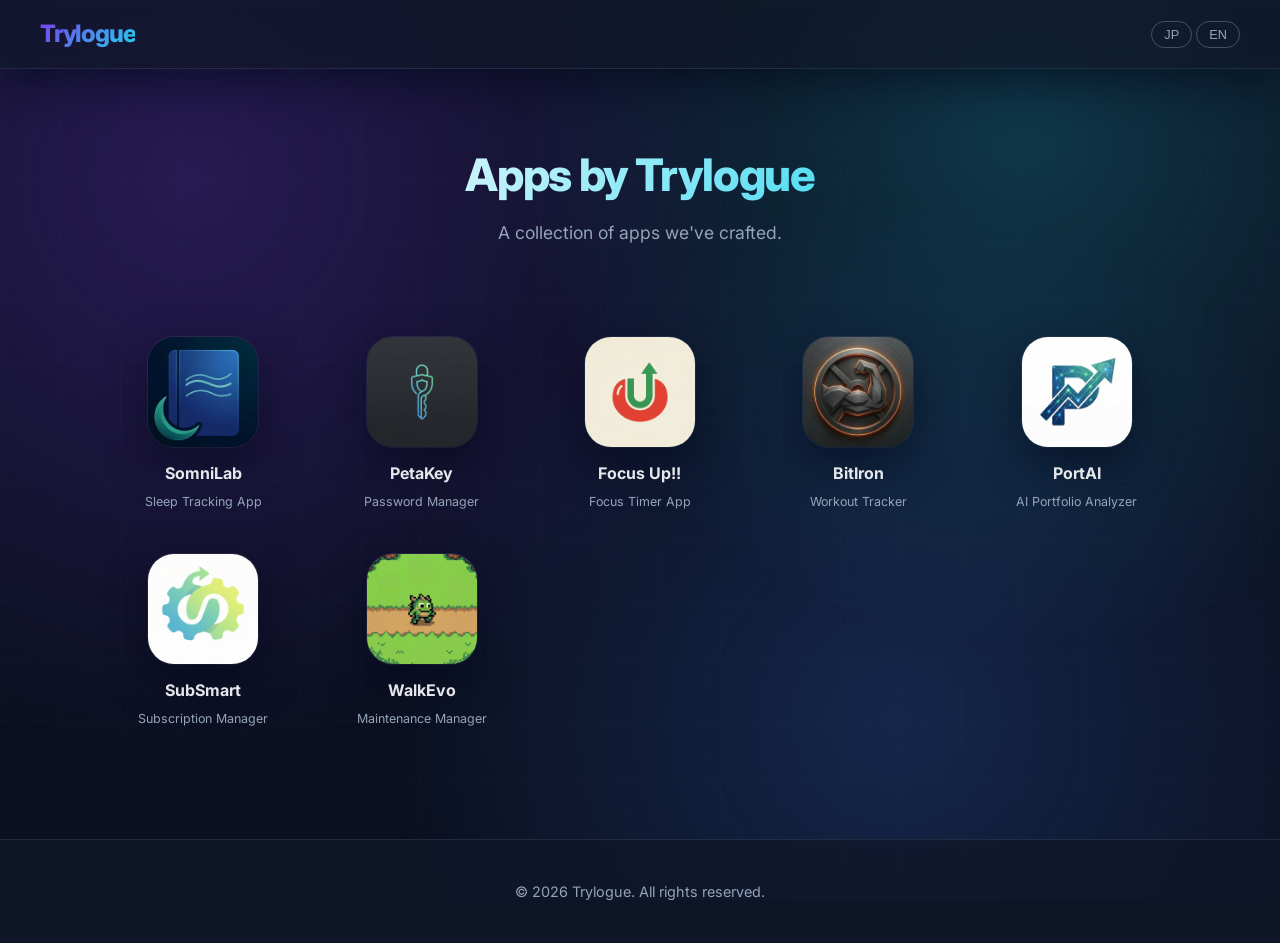
<file: index.html>
<!DOCTYPE html>
<html lang="ja">
<head>
    <meta charset="UTF-8">
    <meta name="viewport" content="width=device-width, initial-scale=1.0">
    <title>Trylogue Apps</title>
    <link rel="preconnect" href="https://fonts.googleapis.com">
    <link rel="preconnect" href="https://fonts.gstatic.com" crossorigin>
    <link href="https://fonts.googleapis.com/css2?family=Inter:wght@400;600;800&family=Noto+Sans+JP:wght@400;500;700&display=swap" rel="stylesheet">
    <style>
        :root {
            --primary: #7C3AED;
            --primary-hover: #6D28D9;
            --secondary: #22D3EE;
            --bg-color: #0B1020;
            --text-main: #E5E7EB;
            --text-sub: #94A3B8;
            --glass-bg: rgba(16, 24, 40, 0.7);
            --shadow: 0 25px 60px -30px rgba(124, 58, 237, 0.8);
            --radius: 18px;
            --neon-border: rgba(124, 58, 237, 0.45);
            --grid-line: rgba(148, 163, 184, 0.08);
        }
        * { margin: 0; padding: 0; box-sizing: border-box; }
        body {
            font-family: 'Inter', 'Noto Sans JP', sans-serif;
            background-color: var(--bg-color);
            color: var(--text-main);
            line-height: 1.6;
            overflow-x: hidden;
            position: relative;
        }
        body::before, body::after { content: ''; position: fixed; inset: 0; pointer-events: none; z-index: -2; }
        body::before {
            background:
                radial-gradient(circle at 15% 20%, rgba(124, 58, 237, 0.25), transparent 45%),
                radial-gradient(circle at 80% 15%, rgba(34, 211, 238, 0.2), transparent 40%),
                radial-gradient(circle at 70% 80%, rgba(59, 130, 246, 0.2), transparent 45%);
        }
        body::after {
            background-image:
                linear-gradient(var(--grid-line) 1px, transparent 1px),
                linear-gradient(90deg, var(--grid-line) 1px, transparent 1px);
            background-size: 60px 60px;
            z-index: -1;
            opacity: 0.35;
        }
        a { text-decoration: none; color: inherit; transition: 0.3s; }
        ul { list-style: none; }

        /* --- Header --- */
        header {
            position: sticky;
            top: 0;
            z-index: 1000;
            display: flex;
            justify-content: space-between;
            align-items: center;
            padding: 15px 40px;
            background: var(--glass-bg);
            backdrop-filter: blur(12px);
            border-bottom: 1px solid rgba(148, 163, 184, 0.15);
            box-shadow: 0 12px 40px rgba(2, 8, 23, 0.55);
        }
        header h1 {
            font-weight: 800;
            font-size: 1.5rem;
            background: linear-gradient(135deg, var(--primary), var(--secondary));
            -webkit-background-clip: text;
            -webkit-text-fill-color: transparent;
            letter-spacing: -0.05em;
        }
        .lang-switch button {
            background: none;
            border: 1px solid rgba(148, 163, 184, 0.4);
            padding: 5px 12px;
            border-radius: 20px;
            cursor: pointer;
            font-size: 0.8rem;
            transition: 0.3s;
            color: var(--text-sub);
        }
        .lang-switch button:hover { border-color: var(--secondary); color: var(--secondary); }

        /* --- Hero --- */
        #hero {
            padding: 80px 20px 50px;
            text-align: center;
        }
        .hero-content {
            max-width: 680px;
            margin: 0 auto;
            animation: fadeUp 0.8s cubic-bezier(0.2, 0.8, 0.2, 1);
        }
        .hero-content h2 {
            font-size: 2.8rem;
            line-height: 1.2;
            margin-bottom: 16px;
            font-weight: 800;
            letter-spacing: -0.03em;
            background: linear-gradient(120deg, #fff, var(--secondary));
            -webkit-background-clip: text;
            -webkit-text-fill-color: transparent;
        }
        .hero-content p {
            font-size: 1.1rem;
            color: var(--text-sub);
        }

        /* --- Apps Grid --- */
        #apps {
            padding: 40px 20px 100px;
            max-width: 1100px;
            margin: 0 auto;
        }
        .app-grid {
            display: grid;
            grid-template-columns: repeat(auto-fill, minmax(160px, 1fr));
            gap: 32px;
            justify-items: center;
        }
        .app-card {
            display: flex;
            flex-direction: column;
            align-items: center;
            text-decoration: none;
            transition: transform 0.3s;
            position: relative;
            width: 100%;
            max-width: 200px;
        }
        .app-card:hover { transform: translateY(-6px); }
        .app-icon {
            width: 110px;
            height: 110px;
            border-radius: 26px;
            box-shadow: 0 16px 40px rgba(2, 6, 23, 0.5), 0 0 0 1px rgba(148, 163, 184, 0.15);
            margin-bottom: 14px;
            object-fit: cover;
            background: rgba(15, 23, 42, 0.9);
            transition: box-shadow 0.3s;
        }
        .app-card:hover .app-icon {
            box-shadow: 0 20px 50px rgba(124, 58, 237, 0.45), 0 0 0 1px rgba(124, 58, 237, 0.4);
        }
        .app-name {
            font-weight: 700;
            font-size: 1rem;
            color: var(--text-main);
            text-align: center;
            margin-bottom: 6px;
        }
        .app-desc {
            font-size: 0.78rem;
            color: var(--text-sub);
            text-align: center;
            line-height: 1.4;
            margin-bottom: 12px;
        }
        .store-badge {
            height: 34px;
            opacity: 0.9;
        }
        .app-card:hover .store-badge { opacity: 1; }

        /* --- Footer --- */
        footer {
            text-align: center;
            padding: 40px;
            background: rgba(15, 23, 42, 0.8);
            border-top: 1px solid rgba(148, 163, 184, 0.15);
            color: var(--text-sub);
            font-size: 0.9rem;
        }

        /* --- Animations --- */
        .fade-in {
            opacity: 0;
            transform: translateY(20px);
            transition: opacity 0.5s ease-out, transform 0.5s ease-out;
        }
        .fade-in.is-visible { opacity: 1; transform: none; }
        @keyframes fadeUp {
            from { opacity: 0; transform: translateY(24px); }
            to { opacity: 1; transform: translateY(0); }
        }

        /* --- Mobile --- */
        @media (max-width: 600px) {
            header { padding: 15px 20px; }
            .hero-content h2 { font-size: 2rem; }
            .app-grid { grid-template-columns: repeat(2, 1fr); gap: 24px; }
        }
    </style>
</head>
<body>
    <header>
        <h1>Trylogue</h1>
        <div class="lang-switch">
            <button onclick="setLanguage('ja')">JP</button>
            <button onclick="setLanguage('en')">EN</button>
        </div>
    </header>

    <section id="hero">
        <div class="hero-content">
            <h2 data-i18n="hero_title">Trylogueのアプリ一覧</h2>
            <p data-i18n="hero_subtitle">私たちが開発したアプリをご紹介します。</p>
        </div>
    </section>

    <section id="apps">
        <div class="app-grid">

            <a href="apps/somnilab.html" class="app-card fade-in">
                <img src="somninote.icon" alt="SomniLab" class="app-icon" onerror="this.src='https://placehold.co/110x110/6366F1/white?text=S'">
                <p class="app-name" data-i18n="app_somninote">SomniLab</p>
                <p class="app-desc" data-i18n="desc_somninote">睡眠管理アプリ</p>
            </a>

            <a href="apps/petakey.html" class="app-card fade-in">
                <img src="petakey.icon" alt="PetaKey" class="app-icon" onerror="this.src='https://placehold.co/110x110/F59E0B/white?text=P'">
                <p class="app-name" data-i18n="app_petakey">PetaKey</p>
                <p class="app-desc" data-i18n="desc_petakey">パスワード管理アプリ</p>
            </a>

            <a href="apps/focusup.html" class="app-card fade-in">
                <img src="focusup.icon" alt="Focus Up!!" class="app-icon" onerror="this.src='https://placehold.co/110x110/10B981/white?text=F'">
                <p class="app-name" data-i18n="app_focusup">Focus Up!!</p>
                <p class="app-desc" data-i18n="desc_focusup">集中タイマーアプリ</p>
            </a>

            <a href="apps/bitiron.html" class="app-card fade-in">
                <img src="bitiron.icon" alt="BitIron" class="app-icon" onerror="this.src='https://placehold.co/110x110/EF4444/white?text=B'">
                <p class="app-name" data-i18n="app_bitiron">BitIron</p>
                <p class="app-desc" data-i18n="desc_bitiron">筋トレ管理アプリ</p>
            </a>

            <a href="apps/portai.html" class="app-card fade-in">
                <img src="portai.icon" alt="PortAI" class="app-icon" onerror="this.src='https://placehold.co/110x110/3B82F6/white?text=P'">
                <p class="app-name" data-i18n="app_portai">PortAI</p>
                <p class="app-desc" data-i18n="desc_portai">投資ポートフォリオAI診断</p>
            </a>

            <a href="apps/subsmart.html" class="app-card fade-in">
                <img src="subsmart.icon" alt="SubSmart" class="app-icon" onerror="this.src='https://placehold.co/110x110/EC4899/white?text=S'">
                <p class="app-name" data-i18n="app_subsmart">SubSmart</p>
                <p class="app-desc" data-i18n="desc_subsmart">サブスク・固定費管理アプリ</p>
            </a>

            <a href="apps/walkevo.html" class="app-card fade-in">
                <img src="walkevo.icon" alt="WalkEvo" class="app-icon" onerror="this.src='https://placehold.co/110x110/84CC16/white?text=W'">
                <p class="app-name" data-i18n="app_walkevo">WalkEvo</p>
                <p class="app-desc" data-i18n="desc_walkevo">歩数管理アプリ</p>
            </a>

        </div>
    </section>

    <footer>
        <p>&copy; 2026 Trylogue. All rights reserved.</p>
    </footer>

    <script>
        const translations = {
            ja: {
                hero_title: "Trylogueのアプリ一覧",
                hero_subtitle: "私たちが開発したアプリをご紹介します。",
                app_somninote: "SomniLab",
                desc_somninote: "睡眠管理アプリ",
                app_petakey: "ペタキー",
                desc_petakey: "パスワード管理アプリ",
                app_focusup: "Focus Up!!",
                desc_focusup: "集中タイマーアプリ",
                app_bitiron: "鉄録",
                desc_bitiron: "筋トレ管理アプリ",
                app_portai: "ポートAI",
                desc_portai: "投資ポートフォリオAI診断",
                app_subsmart: "サブスマ",
                desc_subsmart: "サブスク・固定費管理アプリ",
                app_walkevo: "WalkEvo",
                desc_walkevo: "歩数管理アプリ"
            },
            en: {
                hero_title: "Apps by Trylogue",
                hero_subtitle: "A collection of apps we've crafted.",
                app_somninote: "SomniLab",
                desc_somninote: "Sleep Tracking App",
                app_petakey: "PetaKey",
                desc_petakey: "Password Manager",
                app_focusup: "Focus Up!!",
                desc_focusup: "Focus Timer App",
                app_bitiron: "BitIron",
                desc_bitiron: "Workout Tracker",
                app_portai: "PortAI",
                desc_portai: "AI Portfolio Analyzer",
                app_subsmart: "SubSmart",
                desc_subsmart: "Subscription Manager",
                app_walkevo: "WalkEvo",
                desc_walkevo: "Maintenance Manager"
            }
        };

        function setLanguage(lang) {
            document.documentElement.lang = lang;
            document.querySelectorAll('[data-i18n]').forEach(el => {
                const key = el.getAttribute('data-i18n');
                if (translations[lang][key] !== undefined) {
                    el.innerText = translations[lang][key];
                }
            });
        }

        const observer = new IntersectionObserver((entries, obs) => {
            entries.forEach(entry => {
                if (entry.isIntersecting) {
                    entry.target.classList.add('is-visible');
                    obs.unobserve(entry.target);
                }
            });
        }, { threshold: 0.1 });
        document.querySelectorAll('.fade-in').forEach(el => observer.observe(el));

        window.addEventListener("DOMContentLoaded", () => setLanguage("en"));
    </script>
</body>
</html>
</file>
